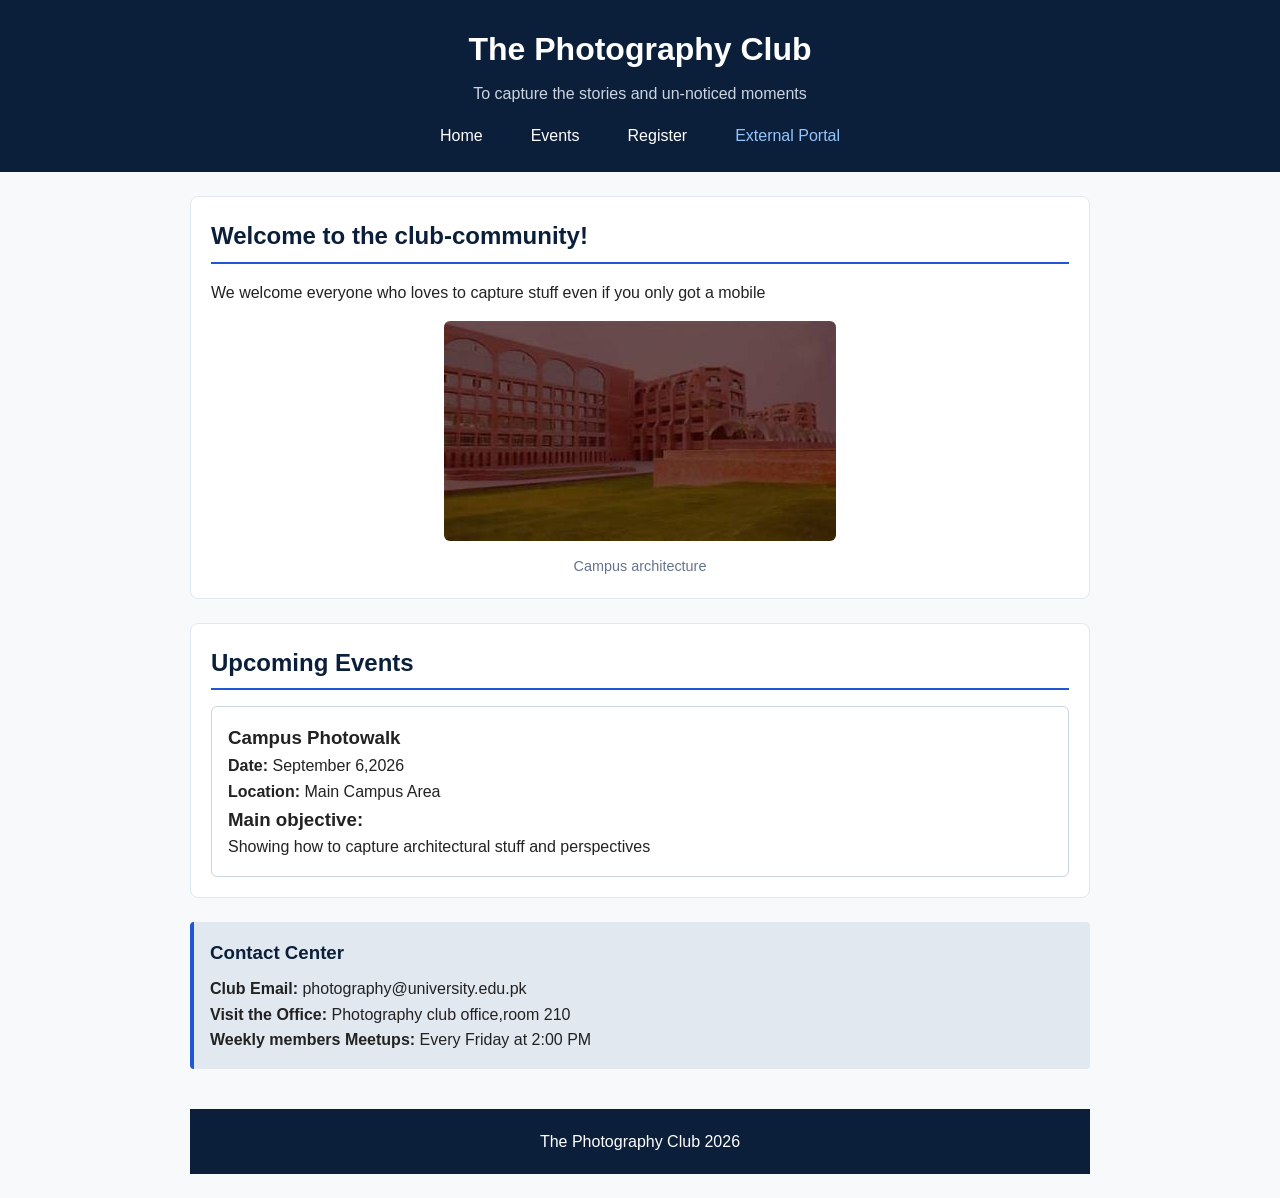
<file: index.html>
<!DOCTYPE html>

<html lang="en">
    <head>
    <meta charset="UTF-8">
    <meta name="viewport" content="width=device-width, initial-scale=1.0">
    <title>Campus Photography Club | Home</title>
    <link rel="stylesheet" href="css/style.css">
</head>

<body>
    <header>
        <h1>The Photography Club</h1>
        <p>To capture the stories and un-noticed moments</p>
<nav>
    <ul>
        <li><a href="index.html" class="active">Home</a></li>
        <li><a href="events.html">Events</a></li>
        <li><a href="register.html">Register</a></li>
        <li><a href="https://github.com" target="_blank" rel="noopener noreferrer">External Portal</a></li>
    </ul>
</nav>
        
    </header>

    <main>
        <section>
            <h2 class="index">Welcome to the club-community!</h2>
            <p>We welcome everyone who loves to capture stuff even if you only got a mobile</p>
       
            <figure>
              <img  src="images/hero1.jpg" alt="a building with trees and ray of sunlight">
            <figcaption>Campus architecture</figcaption>
            </figure>
        </section>



        <section>
            <h2> Upcoming Events</h2>
            <article>
                <h3>Campus Photowalk</h3>
                <p><strong>Date:</strong> <time datetime="2026-09-06">September 6,2026</time></p>
                <p><strong>Location:</strong> Main Campus Area</p>
                <h3>Main objective:</h3>
                <p>Showing how to capture architectural stuff and perspectives</p>
            </article>
        </section>

    <aside>
        <h3>Contact Center</h3>
        <p><strong>Club Email:</strong> photography@university.edu.pk</p>
        <p><strong>Visit the Office:</strong> Photography club office,room 210</p>
        <p><strong>Weekly members Meetups:</strong> Every Friday at 2:00 PM</p>
    </aside

    </main>

    <footer>
        <p>The Photography Club 2026</p>
    </footer>
</body>
</html>
</file>
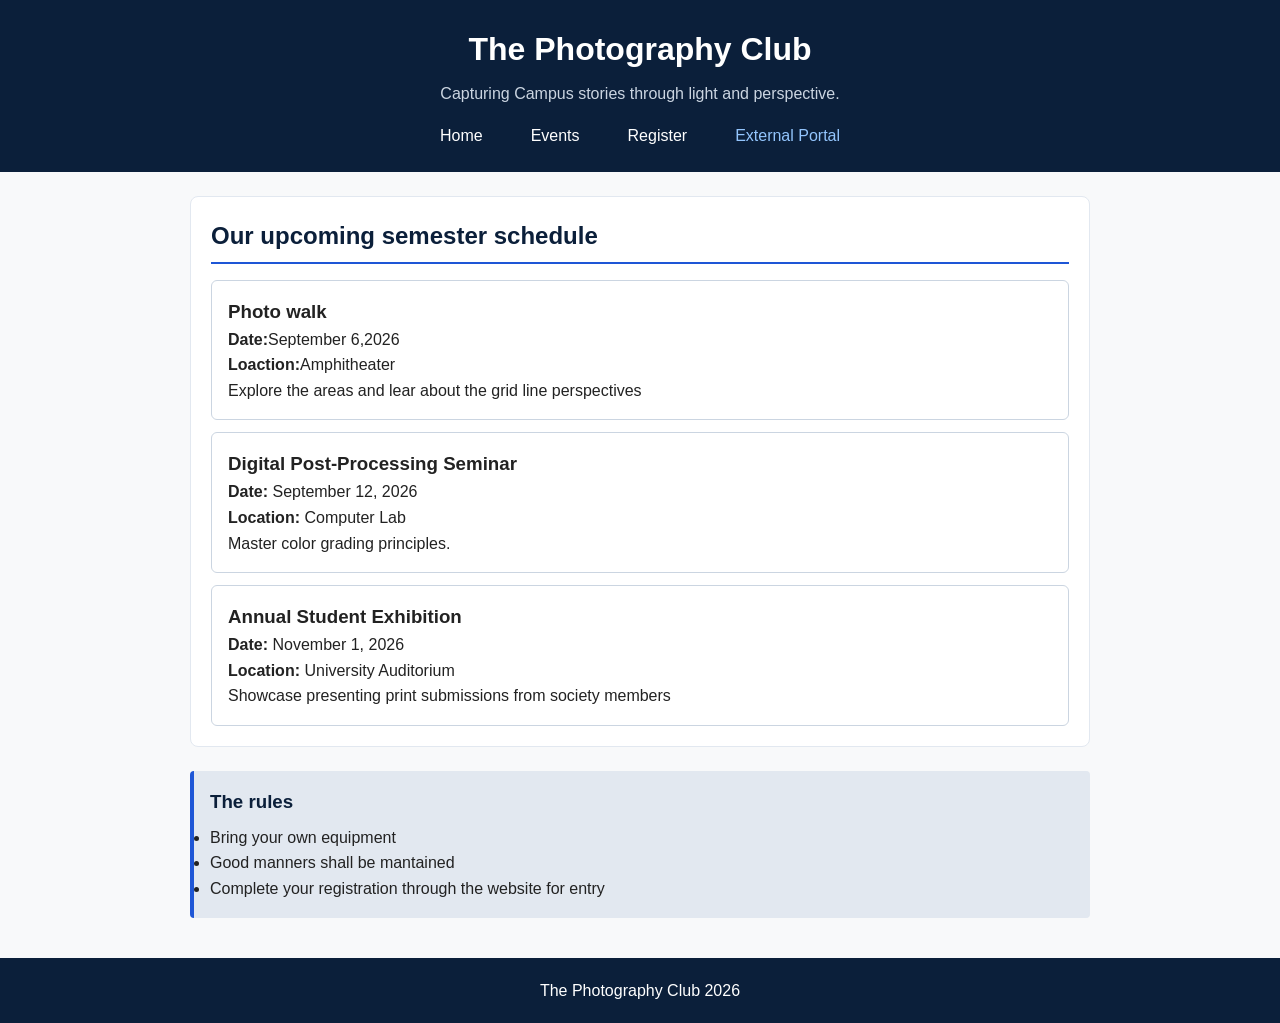
<file: events.html>
<!DOCTYPE html>

 <html lang="en">
<head>
    <meta charset="UTF-8">
    <meta name="viewport" content="width=device-width, initial-scale=1.0">
    <title>Campus Photography Club | Events</title>
    <link rel="stylesheet" href="css/style.css">
 </head>

    <body>
 <header>
         <h1>The Photography Club</h1>
         <p>Capturing Campus stories through light and perspective.</p>
         <nav>
         <ul>
            <li><a href="index.html">Home</a></li>
            <li><a href="events.html" class="active">Events</a></li>
            <li><a href="register.html">Register</a></li>
            <li><a href="https://github.com" target="_blank" rel="noopener noreferrer">External Portal</a></li>
         </ul>
         </nav>
 </header>

 <main>
    <section>
        <h2>Our upcoming semester schedule</h2>

        <article class="card">
            <h3>Photo walk</h3>
            <p><b>Date:</b><time datetime="2026/09/06">September 6,2026</time></p>
            <p><strong>Loaction:</strong>Amphitheater</p>
       <p>Explore the areas and lear about the grid line perspectives</p>
        </article>

        <article class="card">
            <h3> Digital Post-Processing Seminar</h3>
            <p><strong>Date:</strong> <time datetime="2026-09-12">September 12, 2026</time></p>
            <p><strong>Location:</strong> Computer Lab</p>
            <p>Master color grading principles.</p>
            </article>

      <article class="card">
                <h3>Annual Student Exhibition</h3>
                <p><strong>Date:</strong> <time datetime="2026-11-01">November 1, 2026</time></p>
                <p><strong>Location:</strong> University Auditorium</p>
                <p>Showcase presenting print submissions from society members</p>
            </article>

    </section>

    <aside>
        <h3>The rules</h3>
        <ul>
            <li>Bring your own equipment</li>
            <li>Good manners shall be mantained</li>
            <li>Complete your registration through the website for entry</li>
        </ul>
    </aside>
 </main>

  <footer>
        <p>The Photography Club 2026</p>
    </footer>
</body>
</html>
</file>
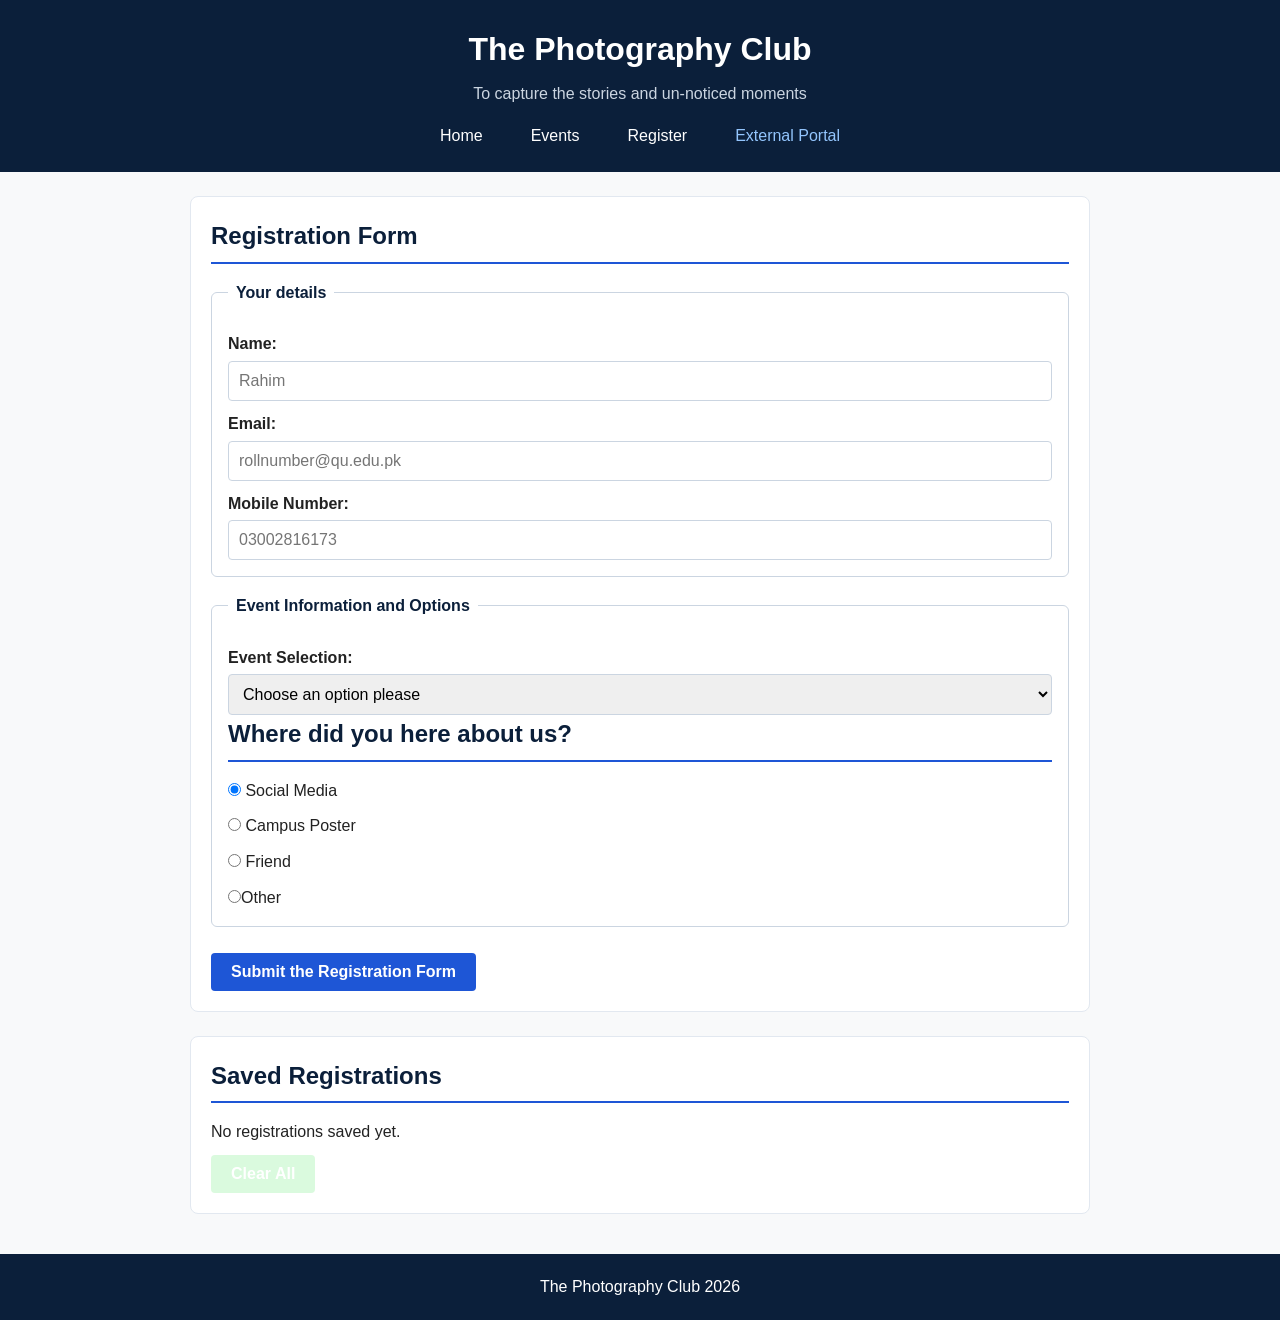
<file: register.html>
<!DOCTYPE html>

<html lang="en">
    <head>
    <meta charset="UTF-8">
    <meta name="viewport" content="width=device-width, initial-scale=1.0">
    <title>Campus Photography Club | Home</title>
    <link rel="stylesheet" href="css/style.css">
</head>

<body>
    <header>
        <h1>The Photography Club</h1>
        <p>To capture the stories and un-noticed moments</p>
<nav>
    <ul>
        <li><a href="index.html" class="active">Home</a></li>
        <li><a href="events.html">Events</a></li>
        <li><a href="register.html">Register</a></li>
        <li><a href="https://github.com" target="_blank" rel="noopener noreferrer">External Portal</a></li>
    </ul>
</nav>
        
    </header>

<main>
    <section>
        <h2>Registration Form</h2>

        <form id="registration form">
            <fieldset>
                <legend>Your details</legend>
                <label for="Name">Name:</label>
                <input type="text" id="name" name="name" required minlength="4" placeholder="Rahim">

                <label for="email">Email:</label>
                <input type="email" id="email" name="email" required placeholder="rollnumber@qu.edu.pk">

                <label for="phone">Mobile Number:</label>
                <input type="tel" id="phone" name="phone" pattern="[0-9]{11}" placeholder="03002816173">

           
            </fieldset>

            <fieldset>
                <legend>Event Information and Options</legend>

                <label for="select event">Event Selection:</label>
                <select id="select event" name="selectEvent" required>
                    <option value="" >Choose an option please</option>
                    <option value="Photowalk">Campus architectural photography</option>
                    <option value="Photo Workshop">Potrait workshop</option>
                    <option value="Seminar">Digital seminar</option>
                    <option value="Exhibition">Student Exhibition</option>
                    
                </select>
                <h2>Where did you here about us?</h2>
                <label for="Our socials"></label>
                <input type="radio" id="Our socials" name="Our" value="Social Media" checked> Social Media
                

                <label for="hear-poster"></label>
                <input type="radio" id="hear-poster" name="hear" value="Campus Poster"> Campus Poster
                

                <label for="hear-friend"></label>
                <input type="radio" id="hear-friend" name="hear"value="Friend"> Friend
                
                <label for="other"></label>
                <input type="radio" id="other" name="other" value="other">Other
            
                </fieldset>

                <button type="submit">Submit the Registration Form</button>
            </form>
            <p id="status message"></p>
        </section>

        <section>
            <h2>Saved Registrations</h2>
            <div id="display-container"></div>
            <button type="button" id="clear-btn">Clear All</button>
        </section>
            </fieldset>
        </form>
   
</main>
<footer>
        <p>The Photography Club 2026</p>
    </footer>

    <script src="js/main.js"></script>

    </body>
    </html>
</file>
<file: css/style.css>
/* Box model setup */

*{
    box-sizing: border-box;
    margin: 0;
    padding: 0;
}

body{
    font-family: 'Segoe UI', Arial,  sans-serif;
    line-height: 1.6;
    color: #222222;
    background-color: #f8f9fa;
}

/*my header and navigation css */

header{
    background-color: #0b1f3a;
    color: #ffffff;
    padding: 24px 16px;
    text-align: center;
}

header h1{
    font-size: 2rem;
    margin-bottom: 6px;
}

header p{
    font-size: 1rem;
    color: #cbd5e1;
    margin-bottom: 16px
    
}

nav ul{
    display: flex;
    justify-content: center;
    gap: 16px;
    list-style-type: none;
}

nav a{
    color: #ffffff;
    text-decoration: none;
    padding: 8px 16px;
    border-radius: 4px;
}

nav a:hover,
nav a.actve{
    background-color: #1e56d6;
    font-weight: bold;
}

/*attribute selector*/
 a[href^="https"] {
     color: #93c5fd;
}


/* Main layout Css */

main{
    max-width: 900px;
    margin: 24px auto;
    pad: 0 16px;
}

section{
    background: #ffffff;
    padding: 20px;
    border-radius: 8px;
    border: 1px solid #e2e8f0;
    margin-bottom: 24px;
}

h2{
    color: #0b1f3a;
    margin-bottom: 16px;
border-bottom: 2px solid #1e56d6;
padding-bottom: 6px;
}

h1,h2,h3{
font-family: 'Segoe UI', Arial,  sans-serif;
}

/*Card and article*/

article{
    border: 1px solid #cbd5e1;
    border-radius: 6px;
    padding: 16px;
    margin-top: 12px;
    background-color: #ffffff;
}

/* aside section*/
aside{
    background-color: #e2e8f0;
    padding: 16px;
    border-left: 4px solid #1e56d6;
    border-radius: 4px;
    margin-bottom: 24px;
}

aside h3{
    margin-bottom: 8px;
    color:#0b1f3a;
}

/*figure and image*/
figure{
    margin-top: 16px;
    text-align: center;
}

figure img{
    max-width: 100%;
    height: auto;
    border-radius: 6px;
}

figcaption{
    font-size: 0.9rem;
    color: #64748b;
    margin-top: 6px;
}

/* forms and input value*/
fieldset{
     border: 1px solid #cbd5e1;
    padding: 16px;
    margin-bottom: 16px;
    border-radius: 6px;
}

legend {
    font-weight: bold;
    padding: 0 8px;
    color: #0b1f3a;
}

label {
    display: block;
    margin-top: 10px;
    margin-bottom: 4px;
    font-weight: 600;
}

input[type="text"],
input[type="email"],
input[type="tel"],
select {
    width: 100%;
    padding: 10px;
    border: 1px solid #cbd5e1;
    border-radius: 4px;
    font-size: 1rem;
}

input:focus,
select:focus {
    outline: 2px solid #1e56d6;
}

/*button css style*/
button{
    background-color: #1e56d6;
    color: #ffffff;
    border: none;
    padding: 10px 20px;
    font-size: 1rem;
    border-radius: 4px;
    cursor: pointer;
    font-weight: bold;
    margin-top: 10px;
}

button:hover{
    background-color: #0b1f3a;
}

#clear-btn{
    background-color: #0bdc2626;
}

#clear-btn:hover {
    background-color: #991b1b;
}

/*output table styling*/
table {
    width: 100%;
    border-collapse: collapse;
    margin-top: 10px;
}

th, td {
    border: 1px solid #cbd5e1;
    padding: 8px;
    text-align: left;
}

th {
    background-color: #e2e8f0;
}

/*footer*/
footer {
    text-align: center;
    padding: 20px;
    background-color: #0b1f3a;
    color: #ffffff;
    margin-top: 40px;
}

/*resonsiveness layout */
@media (max-width: 600px) {
    nav ul {
        flex-direction: column;
        align-items: center;
    }
}
</file>
